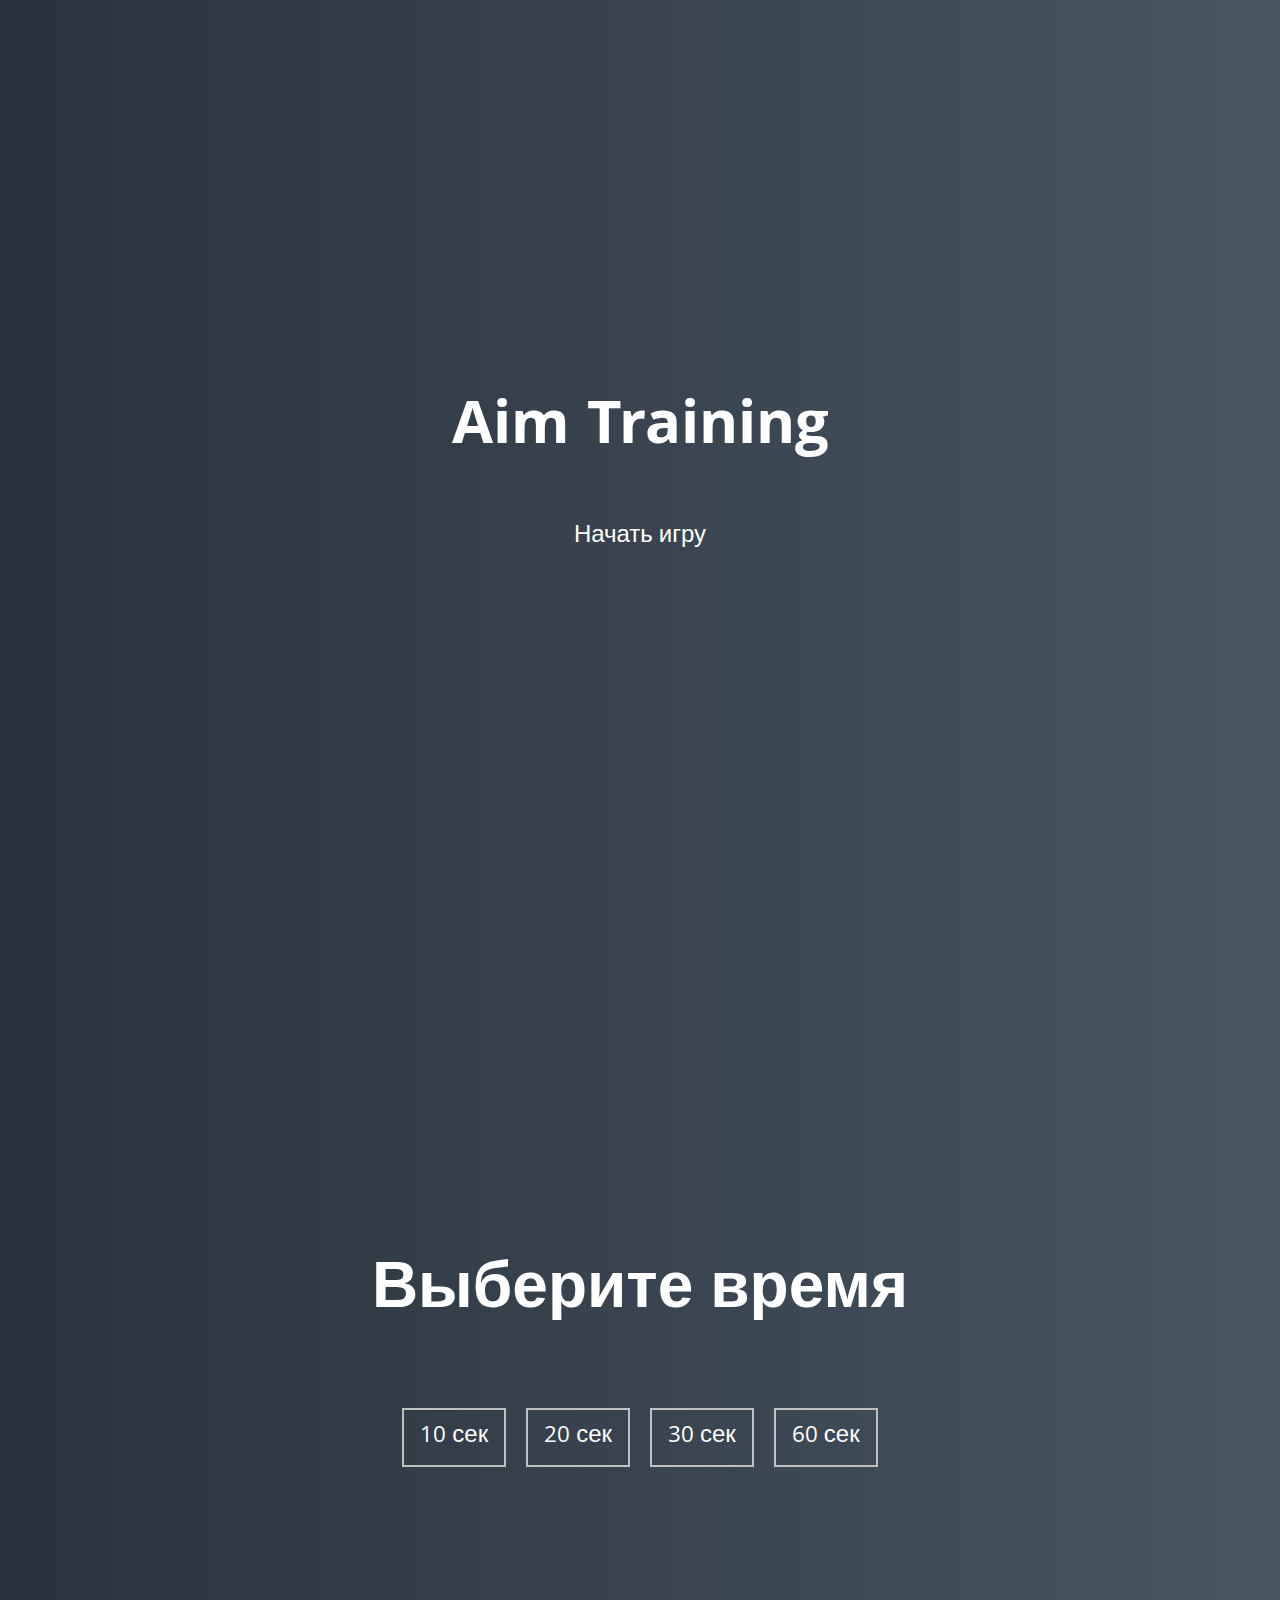
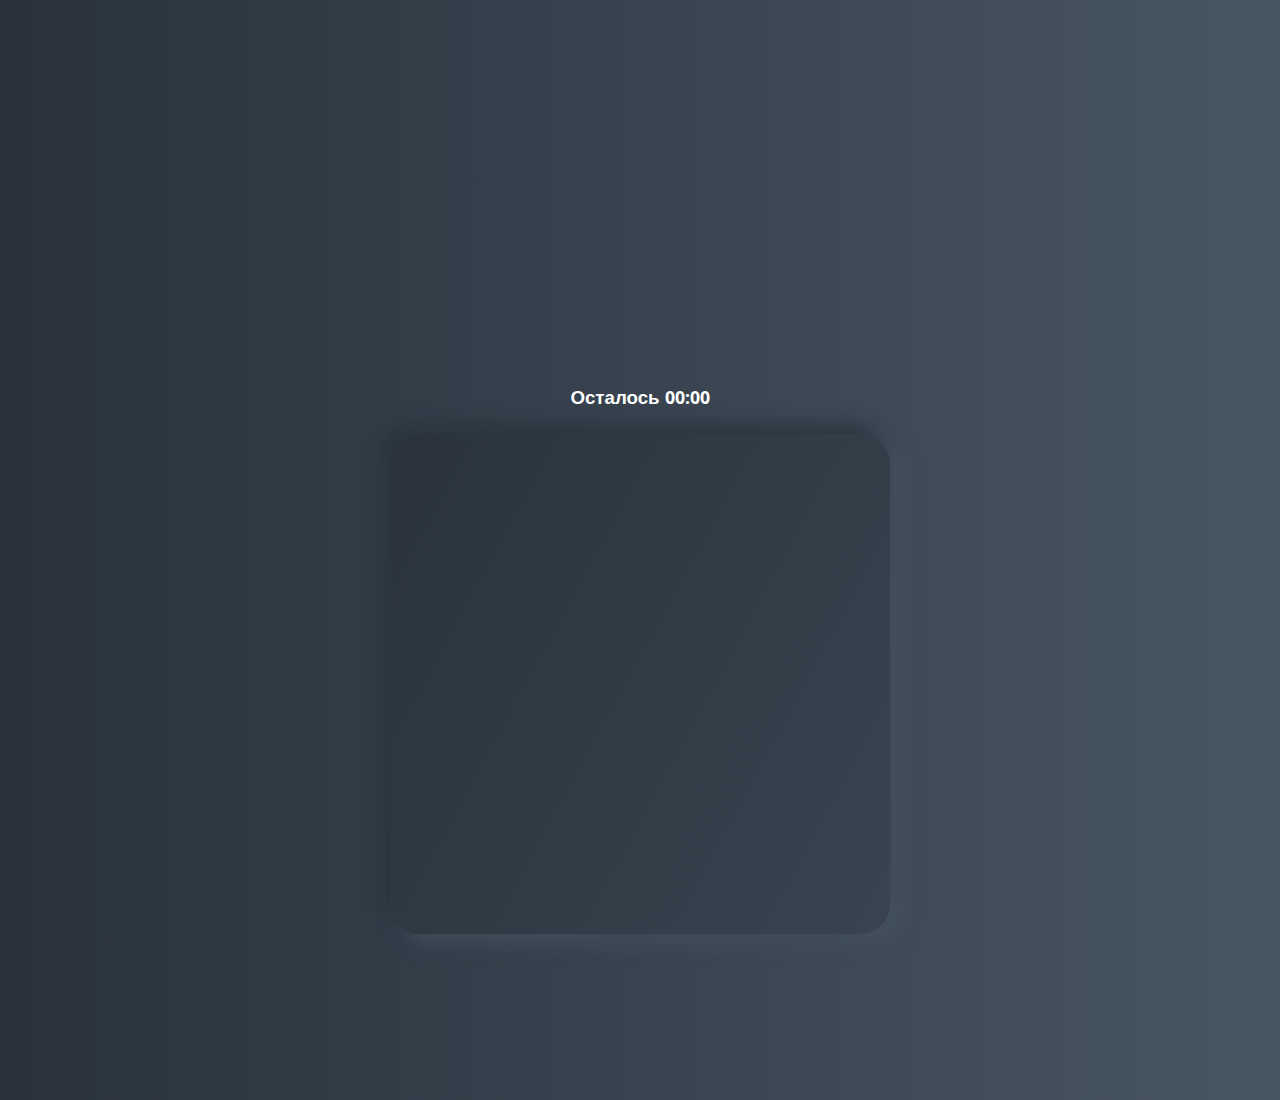
<file: Aim Training/index.html>
<!DOCTYPE html>
<html lang="en">

<head>
	<meta charset="UTF-8">
	<meta http-equiv="X-UA-Compatible" content="IE=edge">
	<meta name="viewport" content="width=device-width, initial-scale=1.0">
	<link rel="stylesheet" href="style.css">
	<title>Aim Training</title>
</head>

<body>
	<div class="screen">
		<h1>Aim Training</h1>
		<a href="#" class="start" id="start">Начать игру</a>
	</div>

	<div class="screen">
		<h1>Выберите время</h1>
		<ul class="time-list" id="time-list">
			<li>
				<button class="time-btn" data-time="10">
					10 сек
				</button>
			</li>
			<li>
				<button class="time-btn" data-time="20">
					20 сек
				</button>
			</li>
			<li>
				<button class="time-btn" data-time="30">
					30 сек
				</button>
			</li>
			<li>
				<button class="time-btn" data-time="60">
					60 сек
				</button>
			</li>
		</ul>
	</div>

	<div class="screen">
		<h3>Осталось <span id="time">00:00</span></h3>
		<div class="board" id="board"></div>
	</div>

	<script src="script.js"></script>
</body>

</html>
</file>
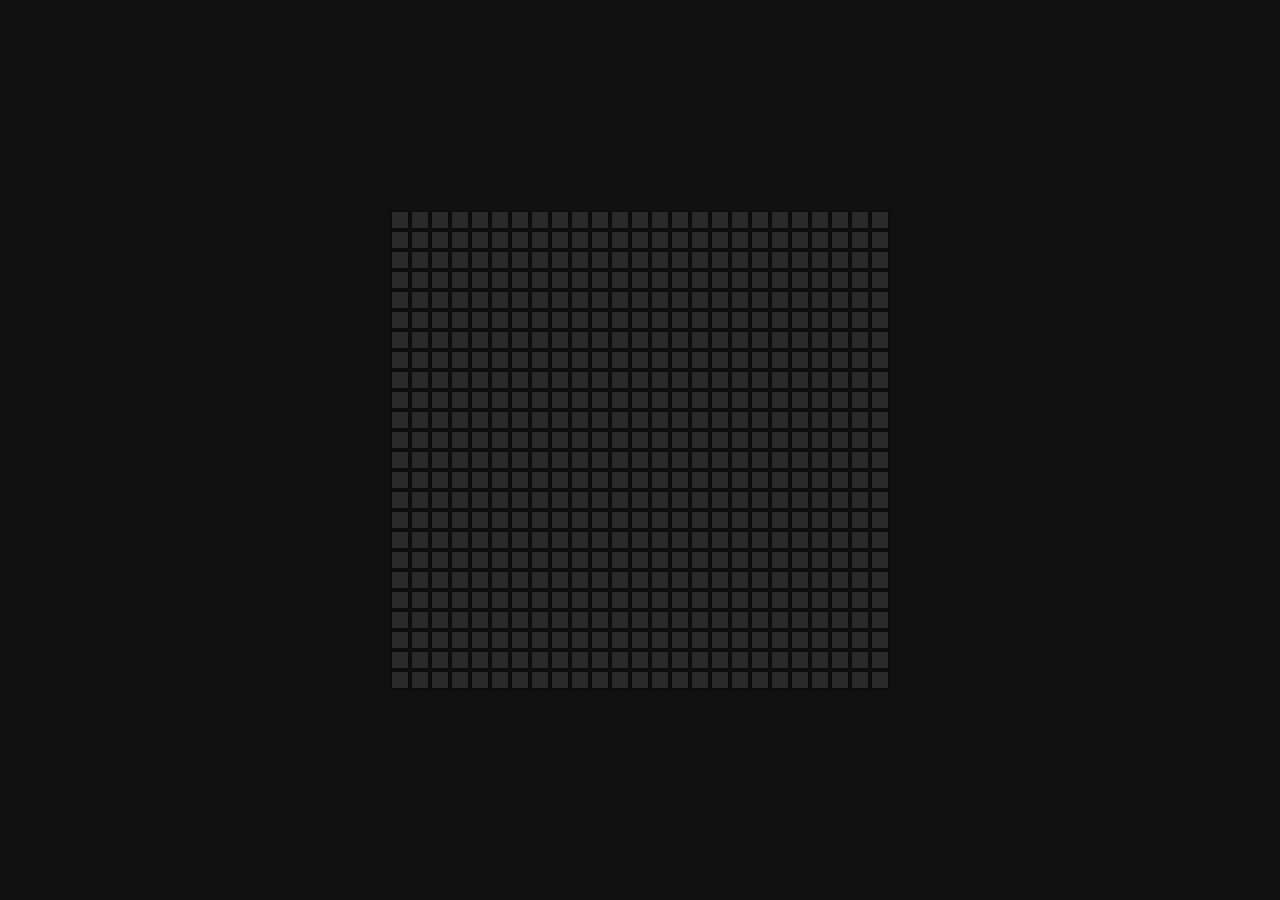
<file: Color Game/index.html>
<!DOCTYPE html>
<html lang="en">

<head>
	<meta charset="UTF-8">
	<meta http-equiv="X-UA-Compatible" content="IE=edge">
	<meta name="viewport" content="width=device-width, initial-scale=1.0">
	<link rel="stylesheet" href="style.css">
	<title>Color Game</title>
</head>

<body>
	<div id="board" class="container">
	</div>

	<script src="script.js"></script>
</body>

</html>
</file>
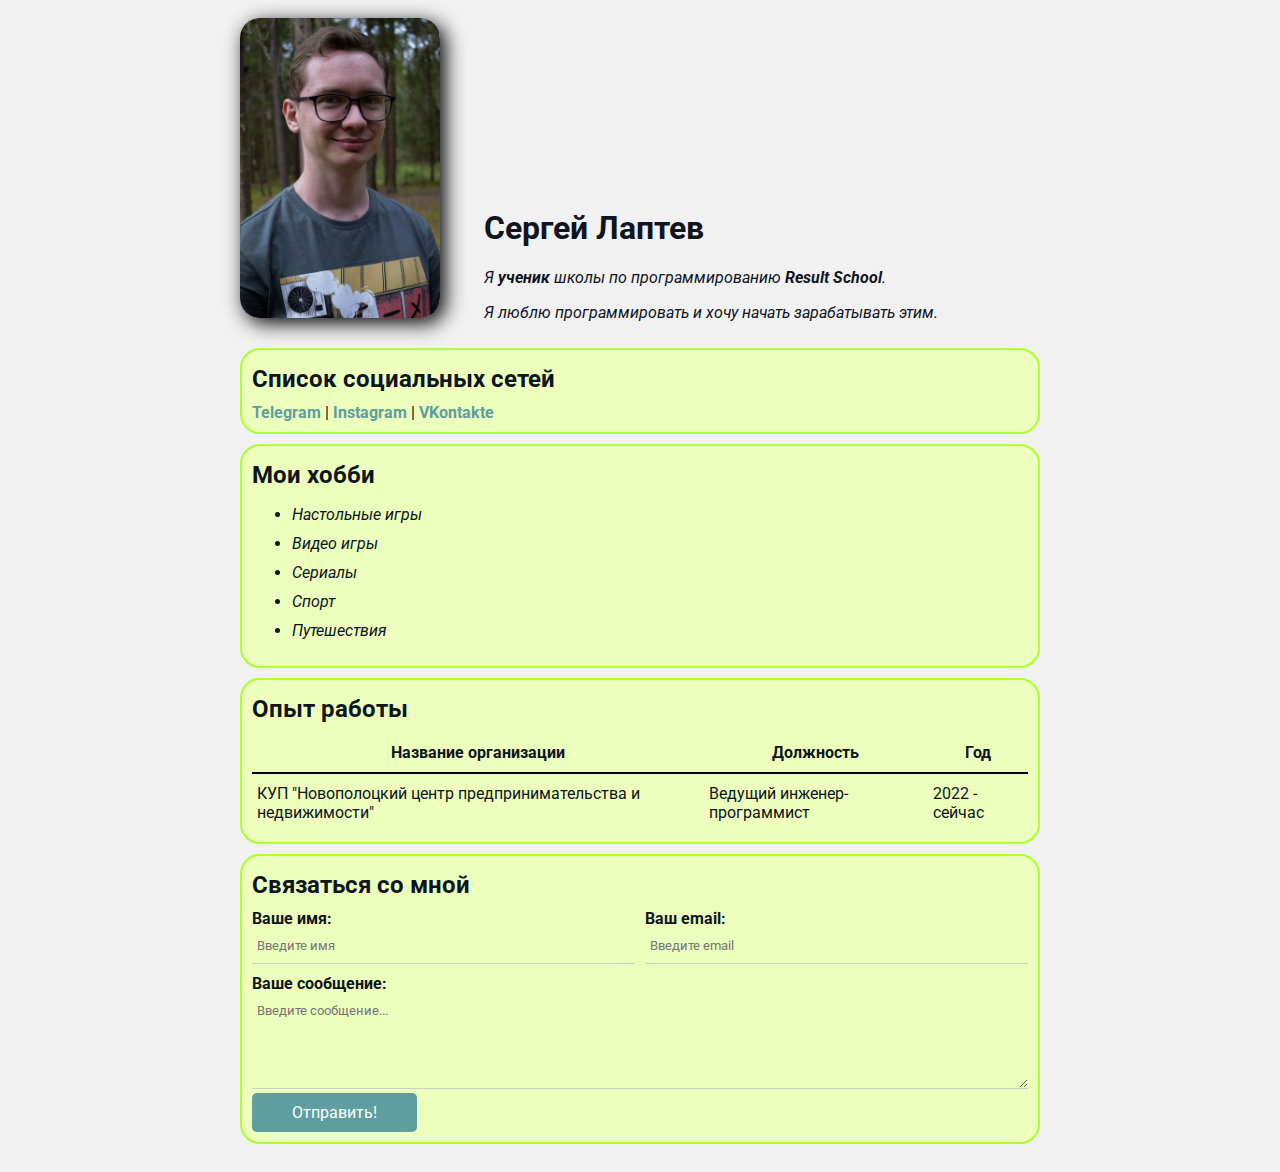
<file: CV-site/index.html>
<!DOCTYPE html>
<html lang="en">

<head>
	<meta charset="UTF-8">
	<meta http-equiv="X-UA-Compatible" content="IE=edge">
	<meta name="viewport" content="width=device-width, initial-scale=1.0">
	<meta name="keywords" content="cv, html, css">
	<meta name="description" content="This is a resume website created by Sergey Laptev">
	<link rel="stylesheet" href="style.css">
	<title>Laptev Sergey CV</title>
</head>

<body>
	<div class="container">
		<div class="info">
			<img class="avatar" src="img/photo.jpg" alt="Avatar img">
			<div class="info-text">
				<h1>Сергей Лаптев</h1>
				<p>Я <strong>ученик</strong> школы по программированию <strong>Result School</strong>.</p>
				<p>Я люблю <em>программировать</em> и хочу начать <em>зарабатывать</em> этим.</p>
			</div>
		</div>
		<div class="card sites">
			<h2>Список социальных сетей</h2>
			<a href="https://t.me/Lopital" target="_blank">Telegram</a> |
			<a href="https://instagram.com/lopital_s" target="_blank">Instagram</a> |
			<a href="https://vk.com/lopital_s" target="_blank">VKontakte</a>
		</div>
		<div class="card hobbys">
			<h2>Мои хобби</h2>
			<ul class="hobbys__list">
				<li>Настольные игры</li>
				<li>Видео игры</li>
				<li>Сериалы</li>
				<li>Спорт</li>
				<li>Путешествия</li>
			</ul>
		</div>
		<div class="card work-exp">
			<h2>Опыт работы</h2>
			<table class="table">
				<thead>
					<tr>
						<th>Название организации</th>
						<th>Должность</th>
						<th>Год</th>
					</tr>
				</thead>
				<tbody>
					<tr>
						<td>КУП "Новополоцкий центр предпринимательства и недвижимости"</td>
						<td>Ведущий инженер-программист</td>
						<td>2022 - сейчас</td>
					</tr>
				</tbody>
			</table>
		</div>
		<div class="card contact-me">
			<h2>Связаться со мной</h2>
			<form action="/">
				<div class="form-row">
					<div class="form-group name">
						<label for="name">Ваше имя:</label>
						<br>
						<input type="text" id="name" placeholder="Введите имя">
					</div>

					<div class="form-group email">
						<label for="email">Ваш email:</label>
						<br>
						<input type="email" id="email" placeholder="Введите email">
					</div>
				</div>

				<div class="form-group message">
					<label for="message">Ваше сообщение:</label>
					<br>
					<textarea id="message" cols="30" rows="5" placeholder="Введите сообщение..."></textarea>
				</div>

				<div><button class="btn" type="submit">Отправить!</button></div>
			</form>
		</div>
	</div>
</body>

</html>
</file>
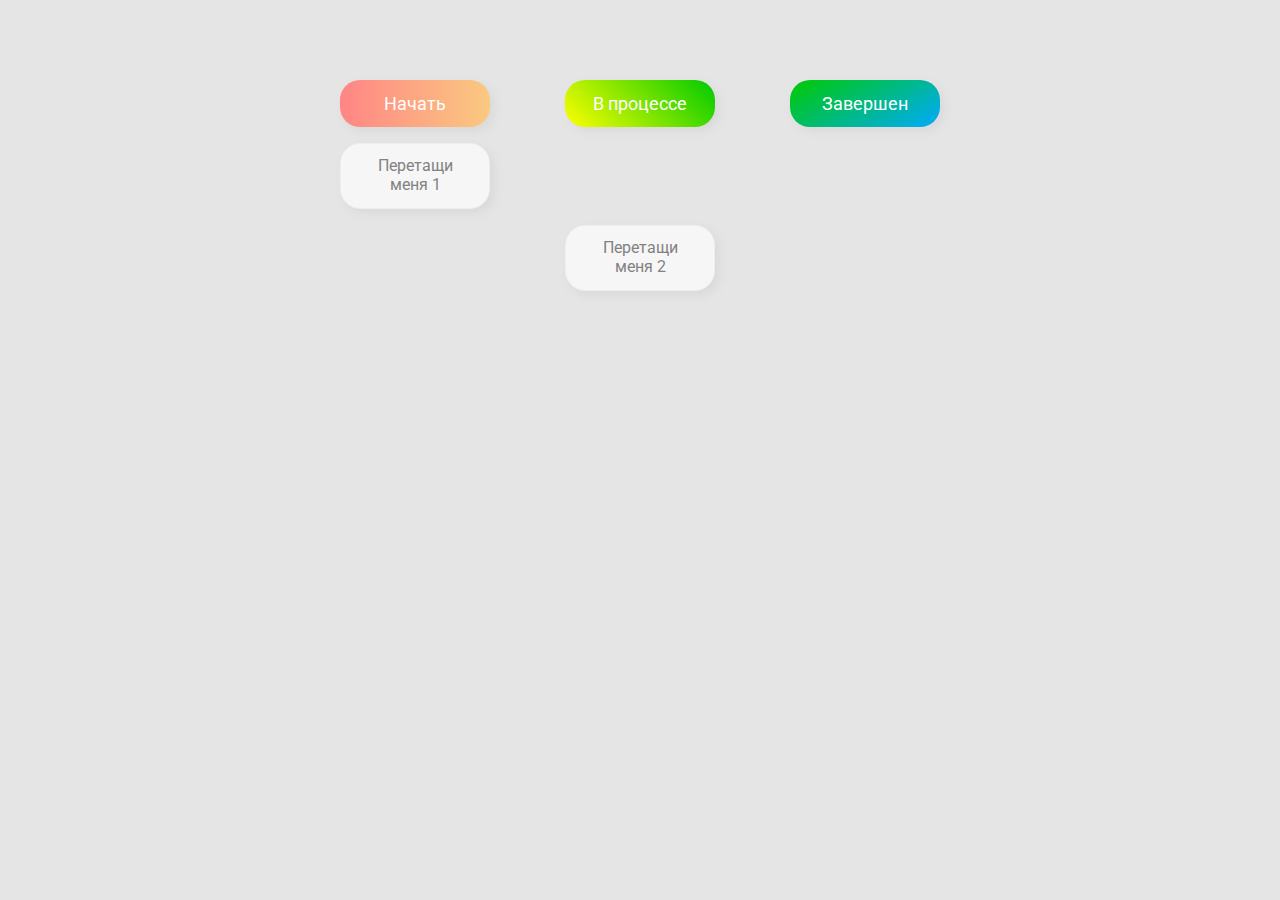
<file: Drag N Drop/index.html>
<!DOCTYPE html>
<html lang="en">

<head>
	<meta charset="UTF-8">
	<meta http-equiv="X-UA-Compatible" content="IE=edge">
	<meta name="viewport" content="width=device-width, initial-scale=1.0">
	<link rel="stylesheet" href="style.css">
	<title>Drag N Drop</title>
</head>

<body>
	<main>
		<article class="container">
			<div class="row">
				<div class="col-header start">Начать</div>
				<div class="col-header progress">В процессе</div>
				<div class="col-header done">Завершен</div>
			</div>

			<div class="row">
				<div class="placeholder">
					<div class="item" draggable="true">
						Перетащи меня 1
					</div>
				</div>
				<div class="placeholder"></div>
				<div class="placeholder"></div>
			</div>

			<div class="row">
				<div class="placeholder"></div>
				<div class="placeholder">
					<div class="item" draggable="true">
						Перетащи меня 2
					</div>
				</div>
				<div class="placeholder"></div>
			</div>
		</article>
	</main>

	<script src="script.js"></script>
</body>

</html>
</file>
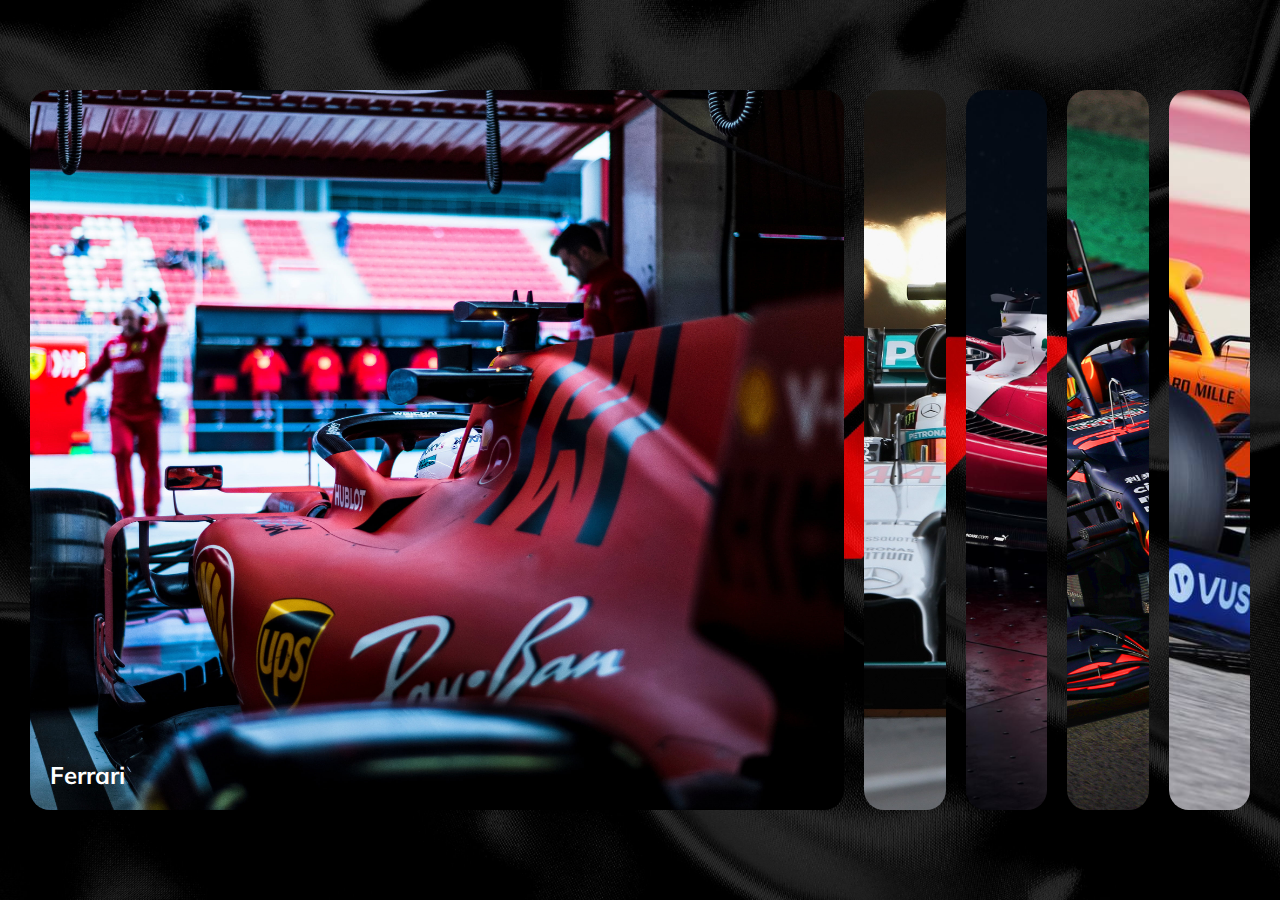
<file: Gallery/index.html>
<!DOCTYPE html>
<html lang="en">

<head>
	<meta charset="UTF-8">
	<meta http-equiv="X-UA-Compatible" content="IE=edge">
	<meta name="viewport" content="width=device-width, initial-scale=1.0">
	<link rel="stylesheet" href="style.css">
	<title>Gallery</title>
</head>

<body>
	<section class="container">
		<article class="slide active">
			<img src="img/ferrari.jpg" alt="ferrari">
			<h3>Ferrari</h3>
		</article>

		<article class="slide">
			<img src="img/mersedes.jpg" alt="mersedes">
			<h3>Mersedes</h3>
		</article>

		<article class="slide">
			<img src="img/alfa-romeo.jpg" alt="alfa-romeo">
			<h3>Alfa Romeo</h3>
		</article>

		<article class="slide">
			<img src="img/red-bull.jpg" alt="red-bull">
			<h3>Red Bull</h3>
		</article>

		<article class="slide">
			<img src="img/mclaren.jpg" alt="mclaren">
			<h3>McLaren</h3>
		</article>
	</section>


	<script src="script.js"></script>
</body>

</html>
</file>
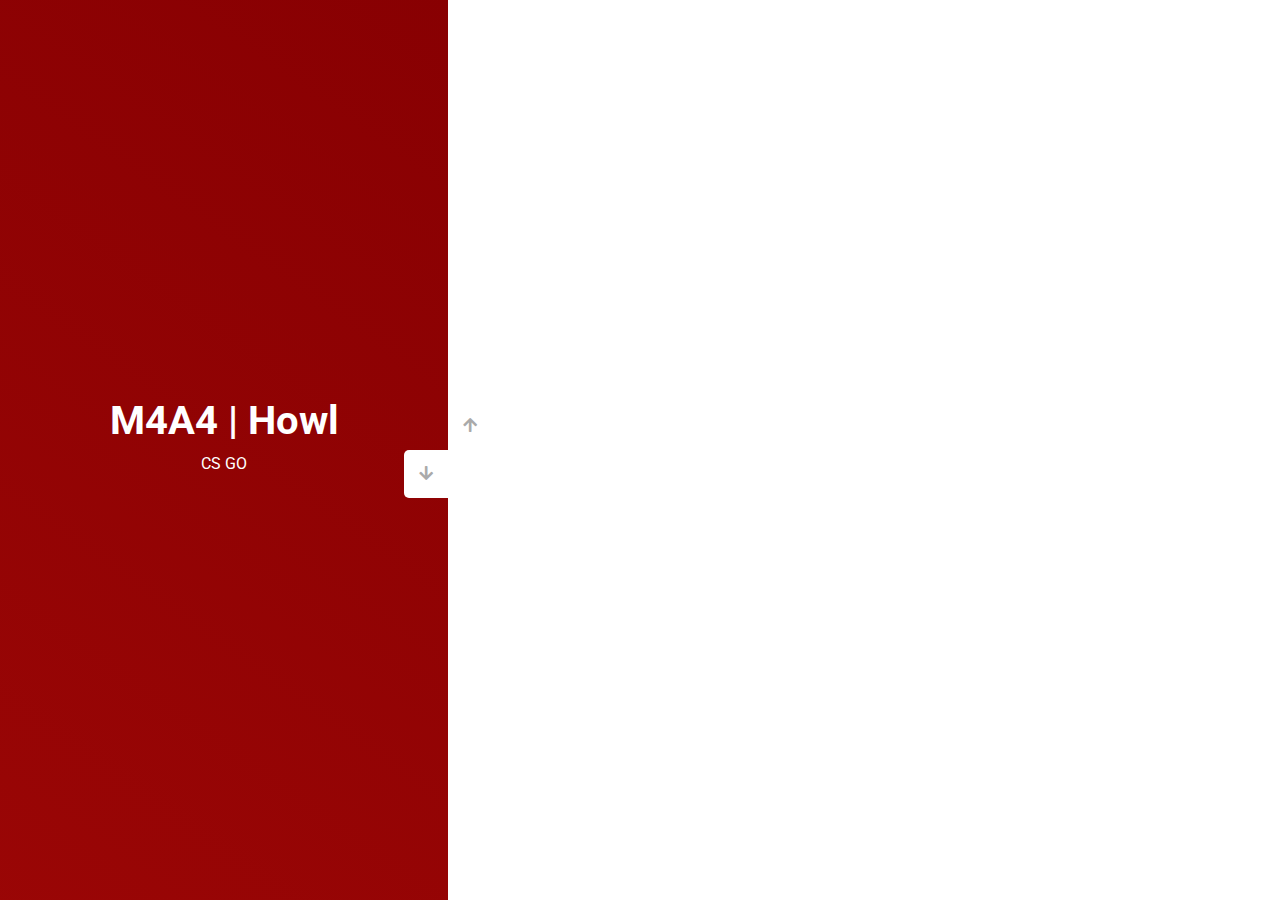
<file: Slider/index.html>
<!DOCTYPE html>
<html lang="en">

<head>
	<meta charset="UTF-8">
	<meta http-equiv="X-UA-Compatible" content="IE=edge">
	<meta name="viewport" content="width=device-width, initial-scale=1.0">
	<link rel="stylesheet" href="https://cdnjs.cloudflare.com/ajax/libs/font-awesome/5.15.1/css/all.min.css" />
	<link rel="stylesheet" href="style.css">
	<title>Slider</title>
</head>

<body>
	<div class="container">
		<div class="sidebar">

			<div style="
			  background: linear-gradient(229.99deg, #2D43A2 -26%, #017e8b 145%);
			">
				<h1>Glock-18 | Blue Fissure</h1>
				<p>CS GO</p>
			</div>

			<div style="
			  background: linear-gradient(221.87deg, #024700 1%, #144618 128%);
			">
				<h1>AK-47 | Jaguar</h1>
				<p>CS GO</p>
			</div>
			<div style="
			  background: linear-gradient(45deg, #000000 -8%, #f3c702 138%);
			">
				<h1>Desert Eagle | Kumicho Dragon</h1>
				<p>CS GO</p>
			</div>
			<div style="
			  background: linear-gradient(215.32deg, #880002 -1%, #9e0706 124%);
			">
				<h1>M4A4 | Howl</h1>
				<p>CS GO</p>
			</div>
		</div>
		<div class="main-slide">
			<div style="
			  background-image: url('https://r4.wallpaperflare.com/wallpaper/521/994/322/counter-strike-global-offensive-howl-cs-go-m4a4-m4a4-howl-cs-go-hd-wallpaper-0b269c9d33a14ff955940bd9ddacac00.jpg');
			"></div>
			<div style="
			  background-image: url('https://r4.wallpaperflare.com/wallpaper/482/517/100/counter-strike-global-offensive-valve-hd-wallpaper-98d6fd78d0d03c0810ecc1ce989274ea.jpg');
			"></div>
			<div style="
			background-image: url('https://r4.wallpaperflare.com/wallpaper/732/465/144/counter-strike-counter-strike-global-offensive-wallpaper-e950c8fda11acd1bd647e85f701126ad.jpg');
		 "></div>
			<div style="
			  background-image: url('https://r4.wallpaperflare.com/wallpaper/409/446/331/game-weapon-art-glock-18-wallpaper-7970f82da1daed9b8627b8cfa001e66d.jpg');
			"></div>
		</div>
		<div class="controls">
			<button class="down-button">
				<i class="fas fa-arrow-down"></i>
			</button>
			<button class="up-button">
				<i class="fas fa-arrow-up"></i>
			</button>
		</div>
	</div>

	<script src="script.js"></script>
</body>

</html>
</file>
<file: Aim Training/style.css>
@import url("https://fonts.googleapis.com/css?family=Khula&display=swap");

* {
	box-sizing: border-box;
}

body {
	color: #fff;
	font-family: "Khula", sans-serif;
	height: 100vh;
	overflow: hidden;
	margin: 0;
	text-align: center;
}

a {
	color: #fff;
	text-decoration: none;
}

a:hover {
	color: #16d9e3;
}

.start {
	font-size: 1.5rem;
}

h1 {
	line-height: 1.4;
	font-size: 4rem;
}

.screen {
	display: flex;
	flex-direction: column;
	align-items: center;
	justify-content: center;
	height: 100vh;
	width: 100vw;
	transition: margin 0.5s ease-out;
	background: linear-gradient(90deg, #29323c 0%, #485563 100%);
}

.screen.up {
	margin-top: -100vh;
}

.time-list {
	display: flex;
	flex-wrap: wrap;
	justify-content: center;
	list-style: none;
	padding: 0;
}

.time-list li {
	margin: 10px;
}

.time-btn {
	background-color: transparent;
	border: 2px solid #c0c0c0;
	color: #fff;
	cursor: pointer;
	font-family: inherit;
	padding: 0.5rem 1rem;
	font-size: 1.5rem;
}

.time-btn:hover {
	border: 2px solid #16d9e3;
	color: #16d9e3;
}

.hide {
	opacity: 0;
}

.primary {
	color: #16d9e3;
}

.board {
	display: flex;
	justify-content: center;
	align-items: center;
	position: relative;
	width: 500px;
	height: 500px;
	background: linear-gradient(118.38deg, #29323c -4.6%, #485563 200.44%);
	box-shadow: -8px -8px 20px #2a333d, 10px 7px 20px #475462;
	border-radius: 30px;
	overflow: hidden;
}

.circle {
	background: linear-gradient(90deg, #16d9e3 0%, #30c7ec 47%, #46aef7 100%);
	position: absolute;
	border-radius: 50%;
	cursor: pointer;
}
</file>
<file: Color Game/style.css>
* {
	box-sizing: border-box;
	margin: 0;
	padding: 0;
}

body {
	background-color: #111;
	display: flex;
	align-items: center;
	justify-content: center;
	height: 100vh;
	overflow: hidden;
}

.container {
	display: flex;
	flex-wrap: wrap;
	justify-content: center;
	align-items: center;
	max-width: 500px;
	cursor: crosshair;
}

.square {
	width: 16px;
	height: 16px;
	background: #2a2a2a;
	margin: 2px;
	box-shadow: 0 0 2px #000;
	transition: 2s ease;
}

.square:hover {
	transition-duration: 0s;
}
</file>
<file: CV-site/style.css>
@import url('https://fonts.googleapis.com/css2?family=Roboto&display=swap');

body {
	font-family: 'Roboto', sans-serif;
	font-size: 16px;
	color: #0f141e;
	background: #f1f1f1;
}

a {
	color: cadetblue;
	text-decoration: none;
	font-weight: 700;
}

a:hover {
	text-decoration: underline;
	color: rgb(28, 127, 131);
}

a:active {
	color: rgb(0, 81, 85);
}

.container {
	max-width: 800px;
	margin: 0 auto;
	padding: 10px 0;
}

.avatar {
	width: 200px;
	box-shadow: 5px 5px 20px black;
	border-radius: 20px;

	margin-right: 40px;
}

.info {
	margin-bottom: 10px;
}

.info-text {
	display: inline-block;
}

.info-text p {
	font-style: italic;
}

.card {
	background: #ecffbd;
	border: 2px solid greenyellow;
	border-radius: 20px;
	padding: 10px;
	margin-bottom: 10px;
}


.card h2 {
	margin: 5px 0 10px;
}

.hobbys__list li {
	font-style: italic;
	margin-bottom: 10px;
}

.hobbys__list li:last-child {
	margin-bottom: 0;
}

.table {
	width: 100%;
	border-collapse: collapse;
}

.table th {
	padding: 10px 5px;
	border-bottom: 2px solid black;
}

.table td {
	padding: 10px 5px;
}

.form-group label {
	font-weight: 700;
}

.form-group input,
.form-group textarea {
	width: 100%;
	border: none;
	box-sizing: border-box;
	background: transparent;
	border-bottom: 1px solid #ccc;
	padding: 10px 5px;
	outline: none;
	font-family: inherit;
}

.form-row {
	margin-bottom: 10px;
	display: flex;
}

.form-row .form-group {
	display: inline-block;
	margin-right: 10px;
	width: 50%
}

.form-row .form-group:last-child {
	margin-right: 0;
}

.btn {
	cursor: pointer;
	font-family: inherit;
	padding: 10px 40px;
	border: none;
	border-radius: 5px;
	background: cadetblue;
	color: #fff;
	font-size: 16px;
}

.btn:hover {
	background: rgb(28, 127, 131);
}

.btn:active {
	background: rgb(0, 81, 85);
}

@media (max-width: 500px) {
	.info {
		text-align: center;
	}

	.form-row {
		flex-direction: column;
	}

	.form-row .form-group {
		margin-right: 0;
		width: 100%;
		margin-bottom: 10px;
	}

	.table td {
		font-size: 14px;
	}
}

@media (max-width: 400px) {
	.table td {
		font-size: 12px;
	}
}
</file>
<file: Drag N Drop/style.css>
@import url("https://fonts.googleapis.com/css?family=Roboto&display=swap");

* {
	margin: 0;
	padding: 0;
	box-sizing: border-box;
}

body {
	font-family: "Roboto", sans-serif;
	background-color: #e5e5e5;
	display: flex;
	padding-top: 5rem;
	justify-content: center;
	overflow: hidden;
}

.row {
	display: flex;
	width: 600px;
	justify-content: space-between;
	margin-bottom: 1rem;
}

.col-header {
	width: 150px;
	box-shadow: 4px 4px 9px rgba(198, 198, 198, 0.36);
	border-radius: 20px;
	padding: 0.8rem 1rem;
	color: #ffffff;
	font-size: 18px;
	text-align: center;
}

.item {
	width: 150px;
	height: 66px;
	border: 1px solid #eee;
	box-shadow: 4px 4px 9px rgba(198, 198, 198, 0.36);
	border-radius: 20px;
	background: #f7f6f7;
	padding: 0.8rem 1rem;
	color: #828282;
	text-align: center;
	cursor: grab;
	margin-bottom: 10px;
}

.item:active {
	cursor: grabbing;
}

.placeholder {
	width: 150px;
	height: 66px;
}

.start {
	background: linear-gradient(90deg, #ff8585 0%, #f6ff7b 179.25%);
}

.progress {
	background: linear-gradient(45deg, #ffff00 0%, #00ca00 100%);
}

.done {
	background: linear-gradient(150deg, #00ca00 0%, #00aaff 100%);
}

.hold {
	border: 5px solid #aaa;
}

.hide {
	display: none;
}

.hovered {
	border-top: 2px solid #00AFE1;
	background-color: #ddd;
}
</file>
<file: Gallery/style.css>
@import url('https://fonts.googleapis.com/css?family=Muli&display=swap');

* {
	margin: 0;
	padding: 0;
	box-sizing: border-box;
}

body {
	font-family: 'Muli', sans-serif;
	overflow: hidden;
	background-color: #111;
	background-image: url(img/logo.jpg);
	background-repeat: no-repeat;
	background-position: center;
	background-size: cover;
	height: 100vh;

	display: flex;
	justify-content: center;
	align-items: center;
}

.container {
	width: 100%;
	display: flex;
	padding: 0 20px;
}

.slide {
	position: relative;
	overflow: hidden;

	height: 80vh;
	border-radius: 20px;
	margin: 0 10px;
	cursor: pointer;
	color: #fff;
	flex: 1;

	transition: all 0.7s ease-in-out;
}

.slide h3 {
	position: absolute;
	bottom: 20px;
	left: 20px;
	font-size: 24px;
	opacity: 0;
}

.slide img {
	width: 100%;
	height: 100%;
	object-fit: cover;
	object-position: center;
}

.slide.active {
	flex: 10;
}

.slide.active h3 {
	opacity: 1;

	transition: opacity 0.5s ease-in 0.2s;
}
</file>
<file: Slider/style.css>
@import url("https://fonts.googleapis.com/css?family=Roboto&display=swap");

* {
	box-sizing: border-box;
	margin: 0;
	padding: 0;
}

body {
	font-family: "Roboto", sans-serif;
	height: 100vh;
}

.container {
	position: relative;
	overflow: hidden;
	width: 100vw;
	height: 100vh;
}

.sidebar {
	height: 100%;
	width: 35%;
	position: absolute;
	top: 0;
	left: 0;
	transition: transform 0.5s ease-in-out;
}

.sidebar>div {
	height: 100%;
	width: 100%;
	display: flex;
	flex-direction: column;
	align-items: center;
	justify-content: center;
	color: #fff;
}

.sidebar h1 {
	font-size: 40px;
	margin-bottom: 10px;
	margin-top: -30px;
}

.main-slide {
	height: 100%;
	position: absolute;
	top: 0;
	left: 35%;
	width: 65%;
	transition: transform 0.5s ease-in-out;
}

.main-slide>div {
	background-repeat: no-repeat;
	background-size: cover;
	background-position: center center;
	height: 100%;
	width: 100%;
}

button {
	background-color: #fff;
	border: none;
	color: #aaa;
	cursor: pointer;
	font-size: 16px;
	padding: 15px;
}

button:hover {
	color: #222;
}

button:focus {
	outline: none;
}

.container .controls button {
	position: absolute;
	left: 35%;
	top: 50%;
	z-index: 100;
}

.container .controls .down-button {
	transform: translateX(-100%);
	border-top-left-radius: 5px;
	border-bottom-left-radius: 5px;
}

.container .controls .up-button {
	transform: translateY(-100%);
	border-top-right-radius: 5px;
	border-bottom-right-radius: 5px;
}
</file>
